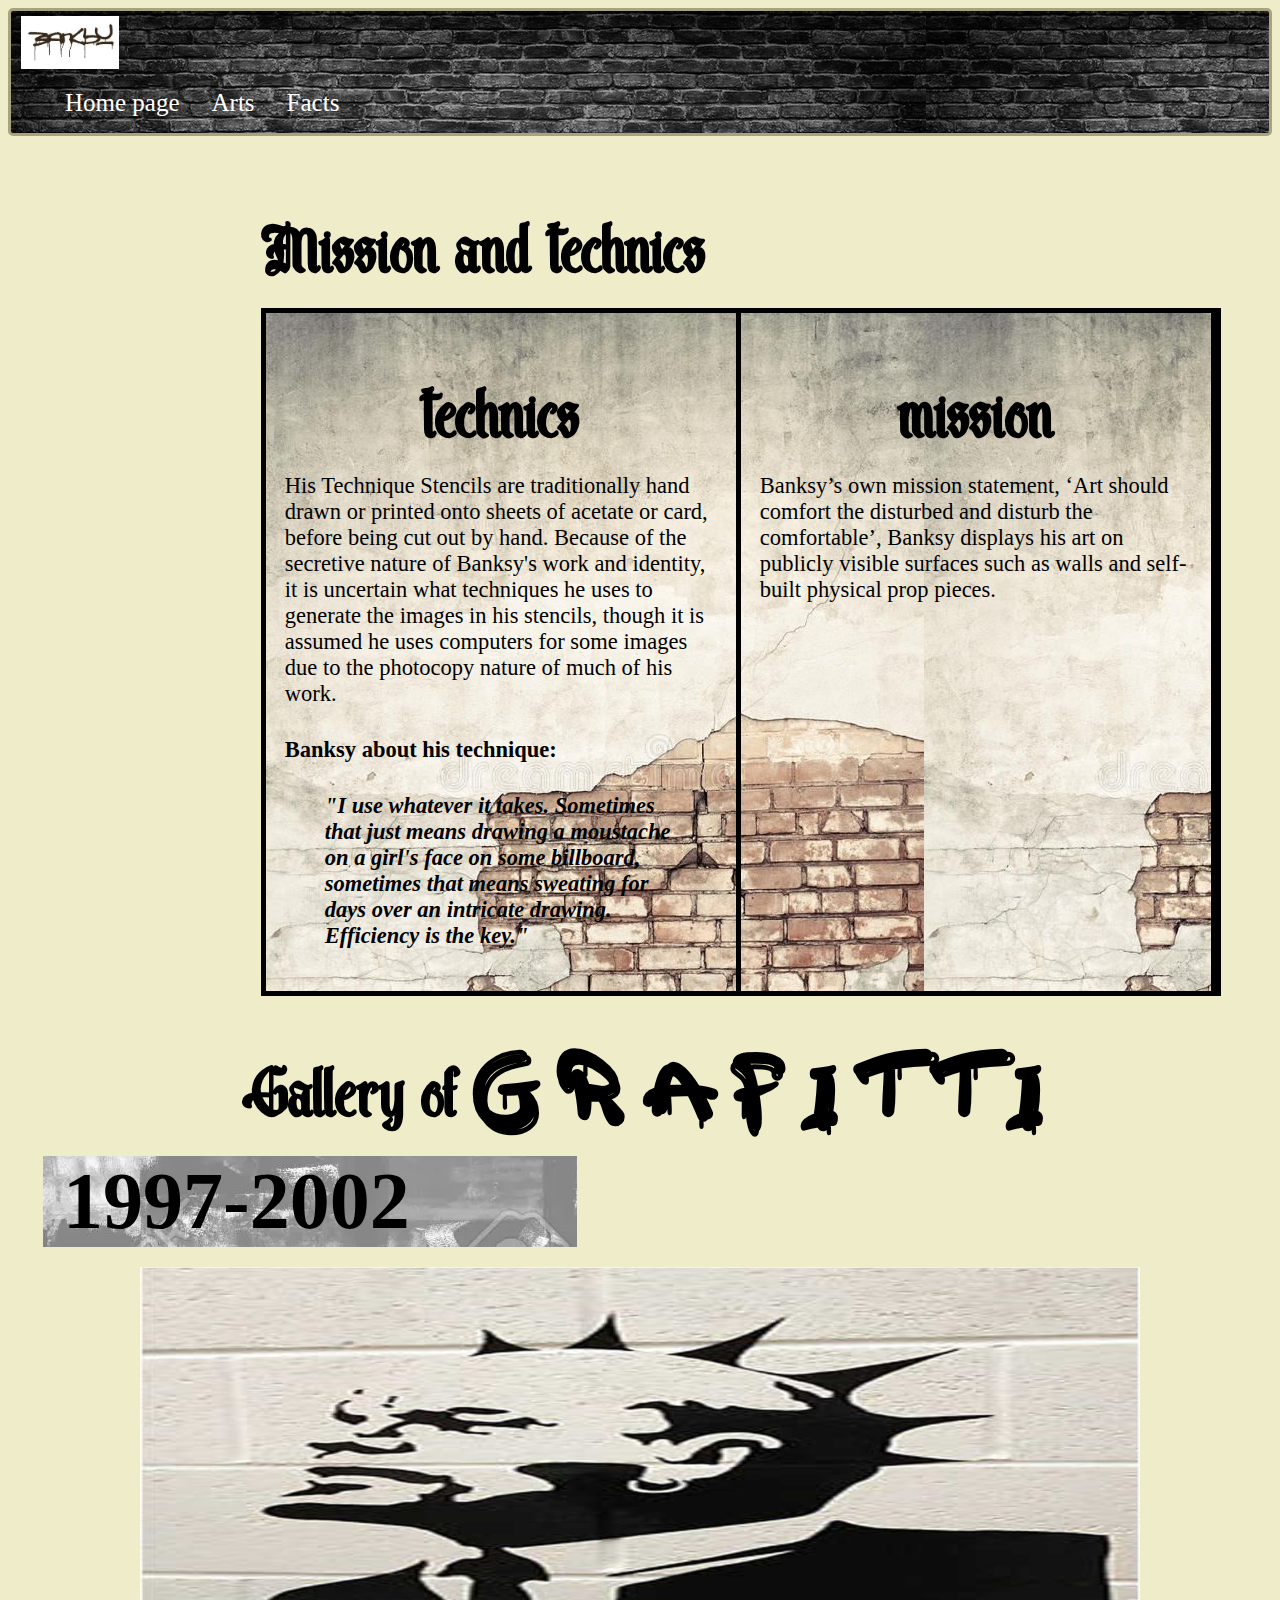
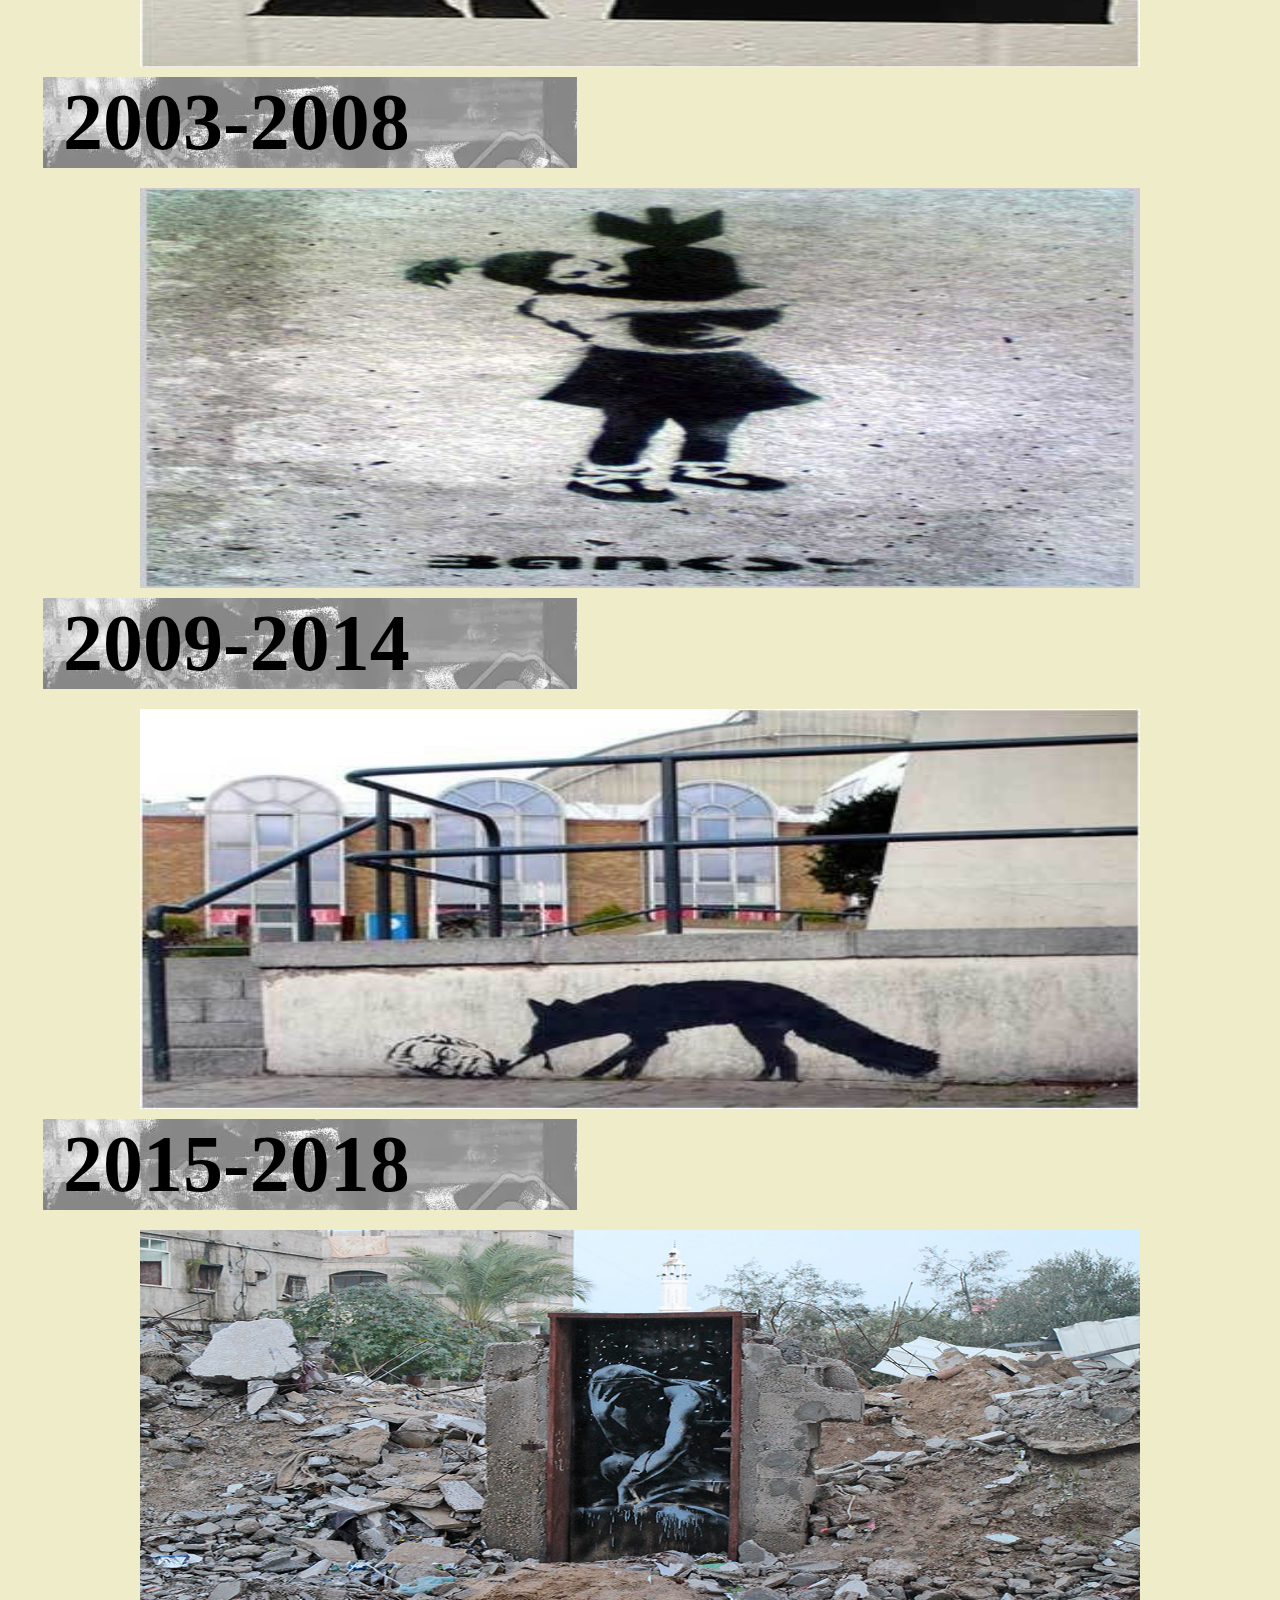
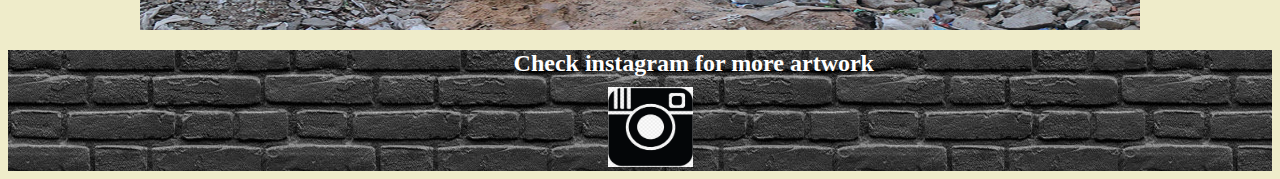
<file: index.html>
<!DOCTYPE html>
<html>
<head>
    <title>artiste</title>
    <meta charset="utf-8">
    <link rel="stylesheet" type="text/css" href="mycss.css">
    <link rel="stylesheet" type="text/css" href="stylsheet.css">
    <script src="myjs2.js"></script>
</head>
</html>
<body>
<header>
    <nav>
        <a href="main.html"><img src="images/99592b5737cf160bee1f36c98160c6d6.jpg" width="10%"></a>
        <ul>
            <li><a href="main.html">Home page</a></li>
            <li><a href="index.html">Arts</a></li>
            <li><a href="facts.html">Facts</a></li>
        </ul>
    </nav>
</header>
<section>
    <h1>Mission and technics</h1>
    <article>

        <div class="side">
        <p><h1>technics</h1>His Technique
            Stencils are traditionally hand drawn or printed onto sheets of acetate or card, before being cut out by hand. Because of the secretive nature of Banksy's work and identity, it is uncertain what techniques he uses to generate the images in his stencils, though it is assumed he uses computers for some images due to the photocopy nature of much of his work.<h4>Banksy about his technique: </h4>
        <blockquote>"I use whatever it takes. Sometimes that just means drawing a moustache on a girl's face on some billboard, sometimes that means sweating for days over an intricate drawing. Efficiency is the key."</blockquote> </p>
        </div>
        <div class="side">
            <p><h1>mission</h1>Banksy’s own mission statement, ‘Art should comfort the disturbed and disturb the comfortable’,
            Banksy displays his art on publicly visible surfaces such as walls and self-built physical prop pieces.</p></div>
    </article>
</section>
<div class="gallery">
    <h1>Gallery of <span id="grafitti">G r a f i t t i</span></h1>
    <h3>1997-2002</h3>
    <div id="slider">
        <img src="1997-2002/1997.jpg" alt="wait" id="slide" width="1000" height="400">

        <div id="precedent" onclick="ChangeSlide(-1)"><</div>
        <div id="suivant" onclick="ChangeSlide(1)">></div>
    </div>
    <h3>2003-2008</h3>
    <div id="slider">
        <img src="2003-2008/2003.jpg" alt="wait" id="slide1" width="1000" height="400">

        <div id="precedent" onclick="ChangeSlide2(-1)"><</div>
        <div id="suivant" onclick="ChangeSlide2(1)">></div>
    </div>
    <h3>2009-2014</h3>
    <div id="slider">
        <img src="2009-2014/2009.jpg" alt="wait" id="slide2" width="1000" height="400">

        <div id="precedent" onclick="ChangeSlide3(-1)"><</div>
        <div id="suivant" onclick="ChangeSlide3(1)">></div>
    </div>
    <h3>2015-2018</h3>
    <div id="slider">
        <img src="2015-2018/2015.jpg" alt="wait" id="slide3" width="1000" height="400">
        <div id="precedent" onclick="ChangeSlide4(-1)"><</div>
        <div id="suivant" onclick="ChangeSlide4(1)">></div>
    </div>
<span class="sort">
</span>
<footer>
    <h2>Check instagram for more artwork</h2>
    <a href="https://www.instagram.com/banksy/"><img  src="images/instagram-logo-115493861117qo7dgcmhr.png" width="85px" height="80"></a>
</footer>
</body>
</file>
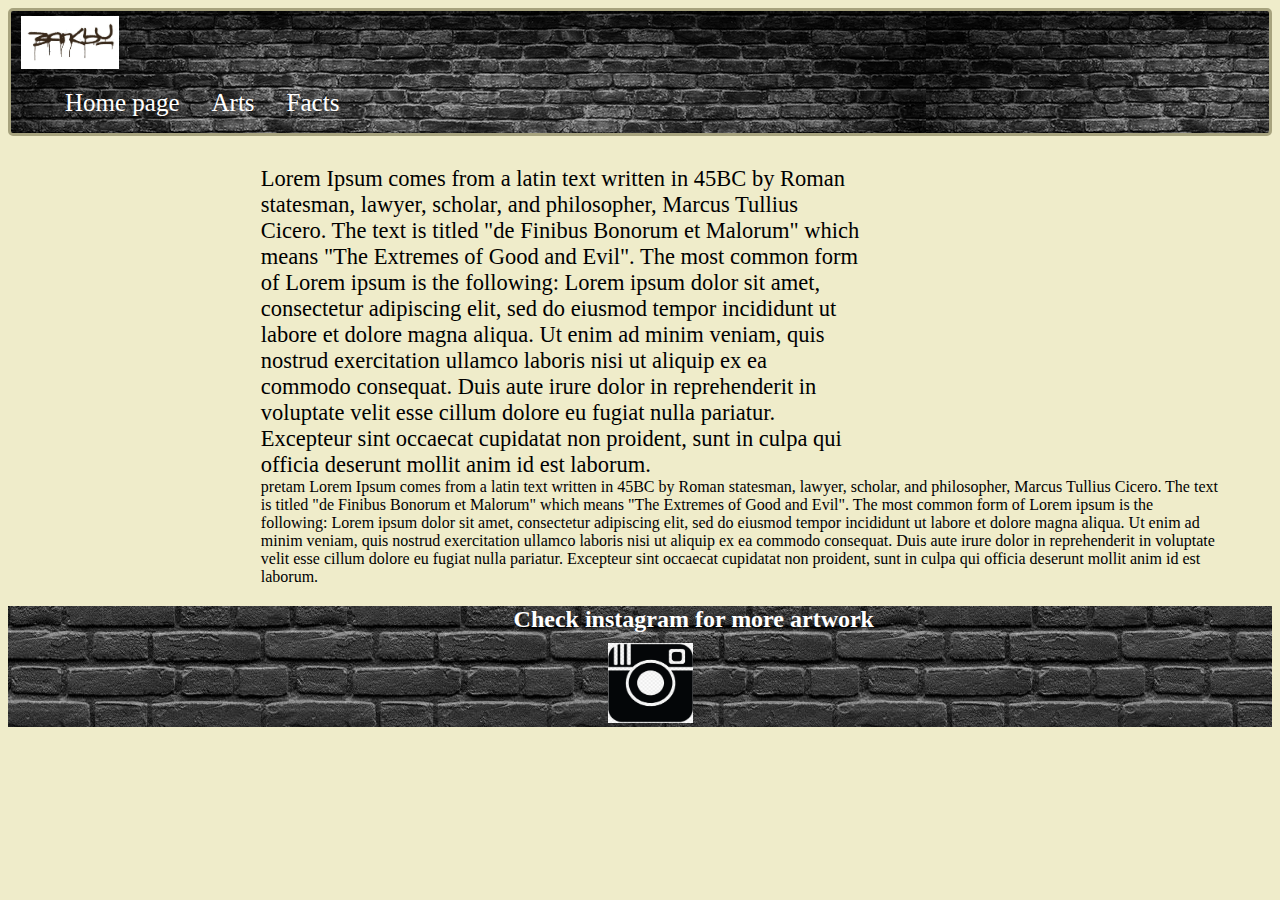
<file: facts.html>
<!DOCTYPE html>
<html lang="en">
<head>
    <meta charset="UTF-8">
    <title>Facts</title>
  <link rel="stylesheet" type="text/css" href="mycss.css">
</head>
<body>
<header>
  <nav>
    <a href="main.html"><img src="images/99592b5737cf160bee1f36c98160c6d6.jpg" width="10%"></a>
    <ul>
      <li><a href="main.html">Home page</a></li>
      <li><a href="index.html">Arts</a></li>
      <li><a href="facts.html">Facts</a></li>
    </ul>
  </nav>
</header>
<section>
  <article>
    Lorem Ipsum comes from a latin text written in 45BC by Roman statesman, lawyer, scholar, and philosopher, Marcus Tullius Cicero. The text is titled "de Finibus Bonorum et Malorum" which means "The Extremes of Good and Evil". The most common form of Lorem ipsum is the following:

    Lorem ipsum dolor sit amet, consectetur adipiscing elit, sed do eiusmod tempor incididunt ut labore et dolore magna aliqua. Ut enim ad minim veniam, quis nostrud exercitation ullamco laboris nisi ut aliquip ex ea commodo consequat. Duis aute irure dolor in reprehenderit in voluptate velit esse cillum dolore eu fugiat nulla pariatur. Excepteur sint occaecat cupidatat non proident, sunt in culpa qui officia deserunt mollit anim id est laborum.
  </article>
  <side>pretam Lorem Ipsum comes from a latin text written in 45BC by Roman statesman, lawyer, scholar, and philosopher, Marcus Tullius Cicero. The text is titled "de Finibus Bonorum et Malorum" which means "The Extremes of Good and Evil". The most common form of Lorem ipsum is the following:

    Lorem ipsum dolor sit amet, consectetur adipiscing elit, sed do eiusmod tempor incididunt ut labore et dolore magna aliqua. Ut enim ad minim veniam, quis nostrud exercitation ullamco laboris nisi ut aliquip ex ea commodo consequat. Duis aute irure dolor in reprehenderit in voluptate velit esse cillum dolore eu fugiat nulla pariatur. Excepteur sint occaecat cupidatat non proident, sunt in culpa qui officia deserunt mollit anim id est laborum.</side>
</section>
<footer>
  <h2>Check instagram for more artwork</h2>
  <a href="https://www.instagram.com/banksy/"><img  src="images/instagram-logo-115493861117qo7dgcmhr.png" width="85px" height="80"></a>
</footer>
</body>
</html>
</file>
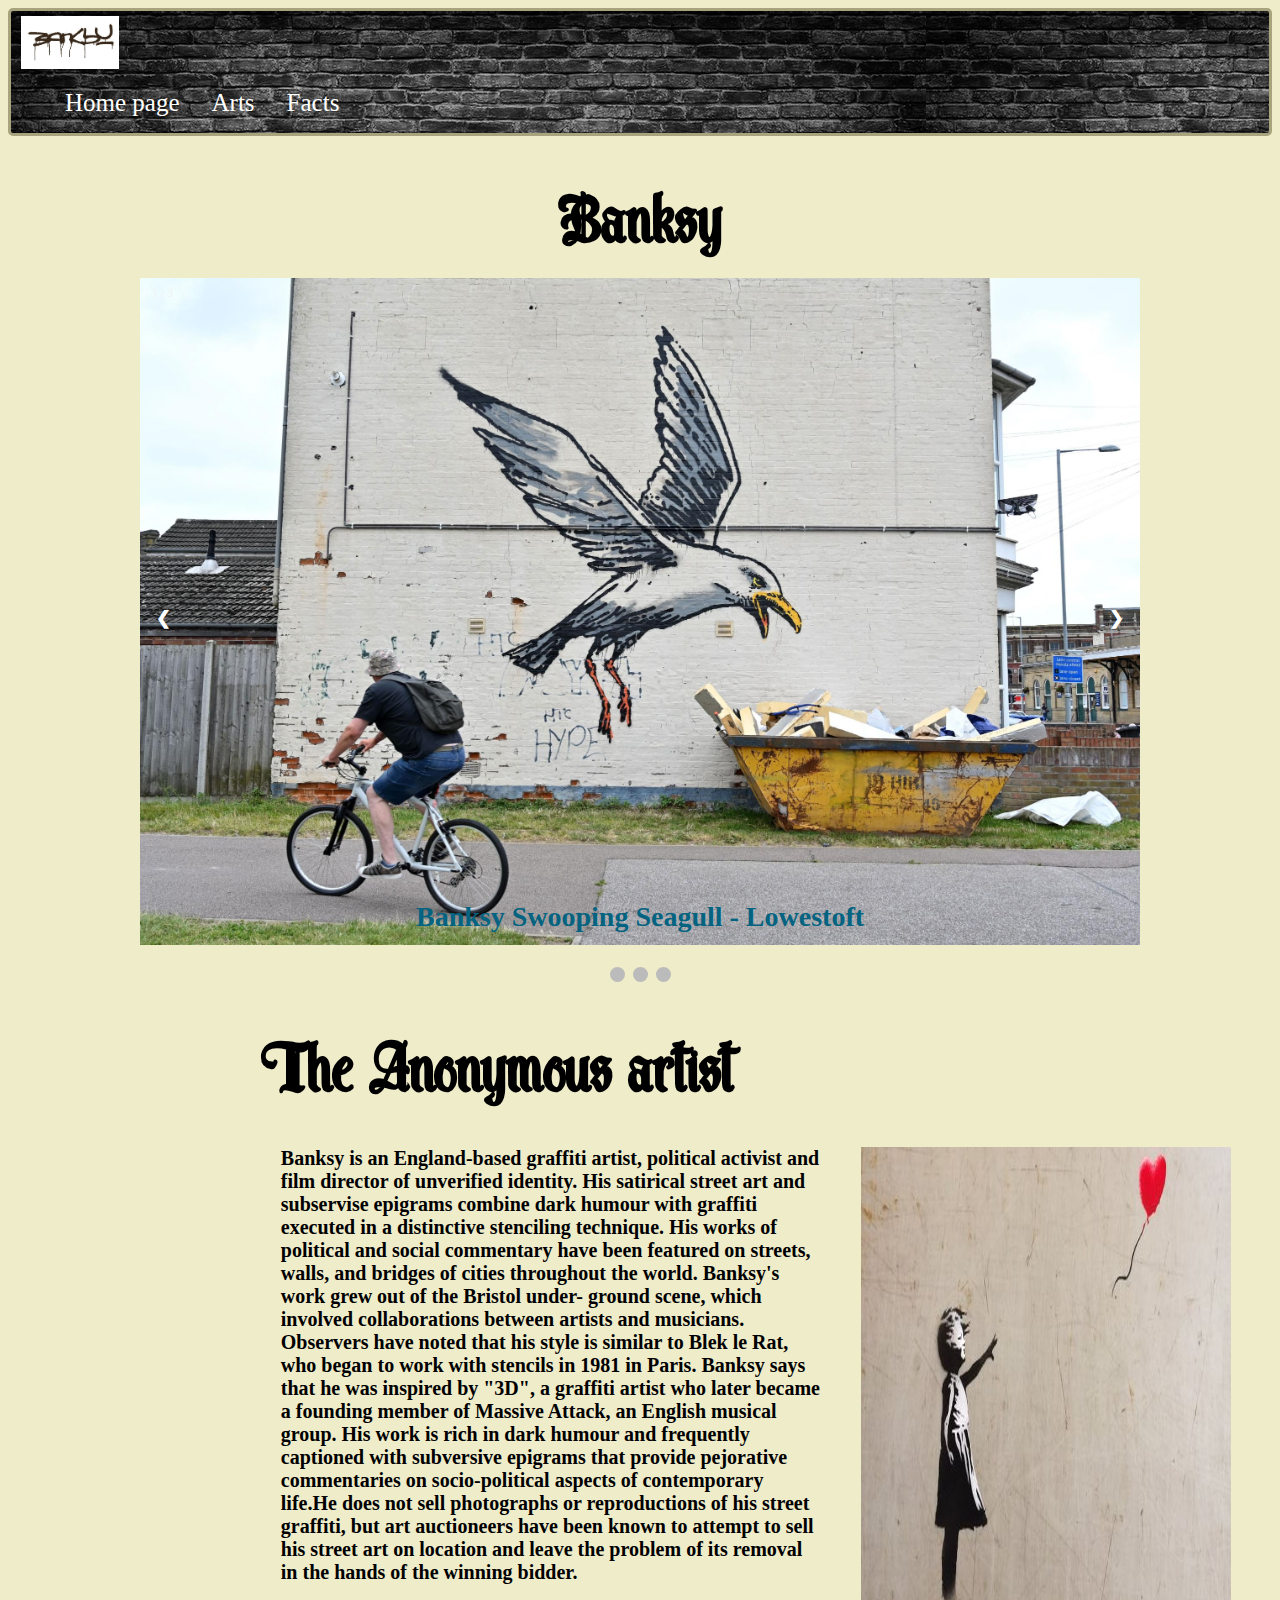
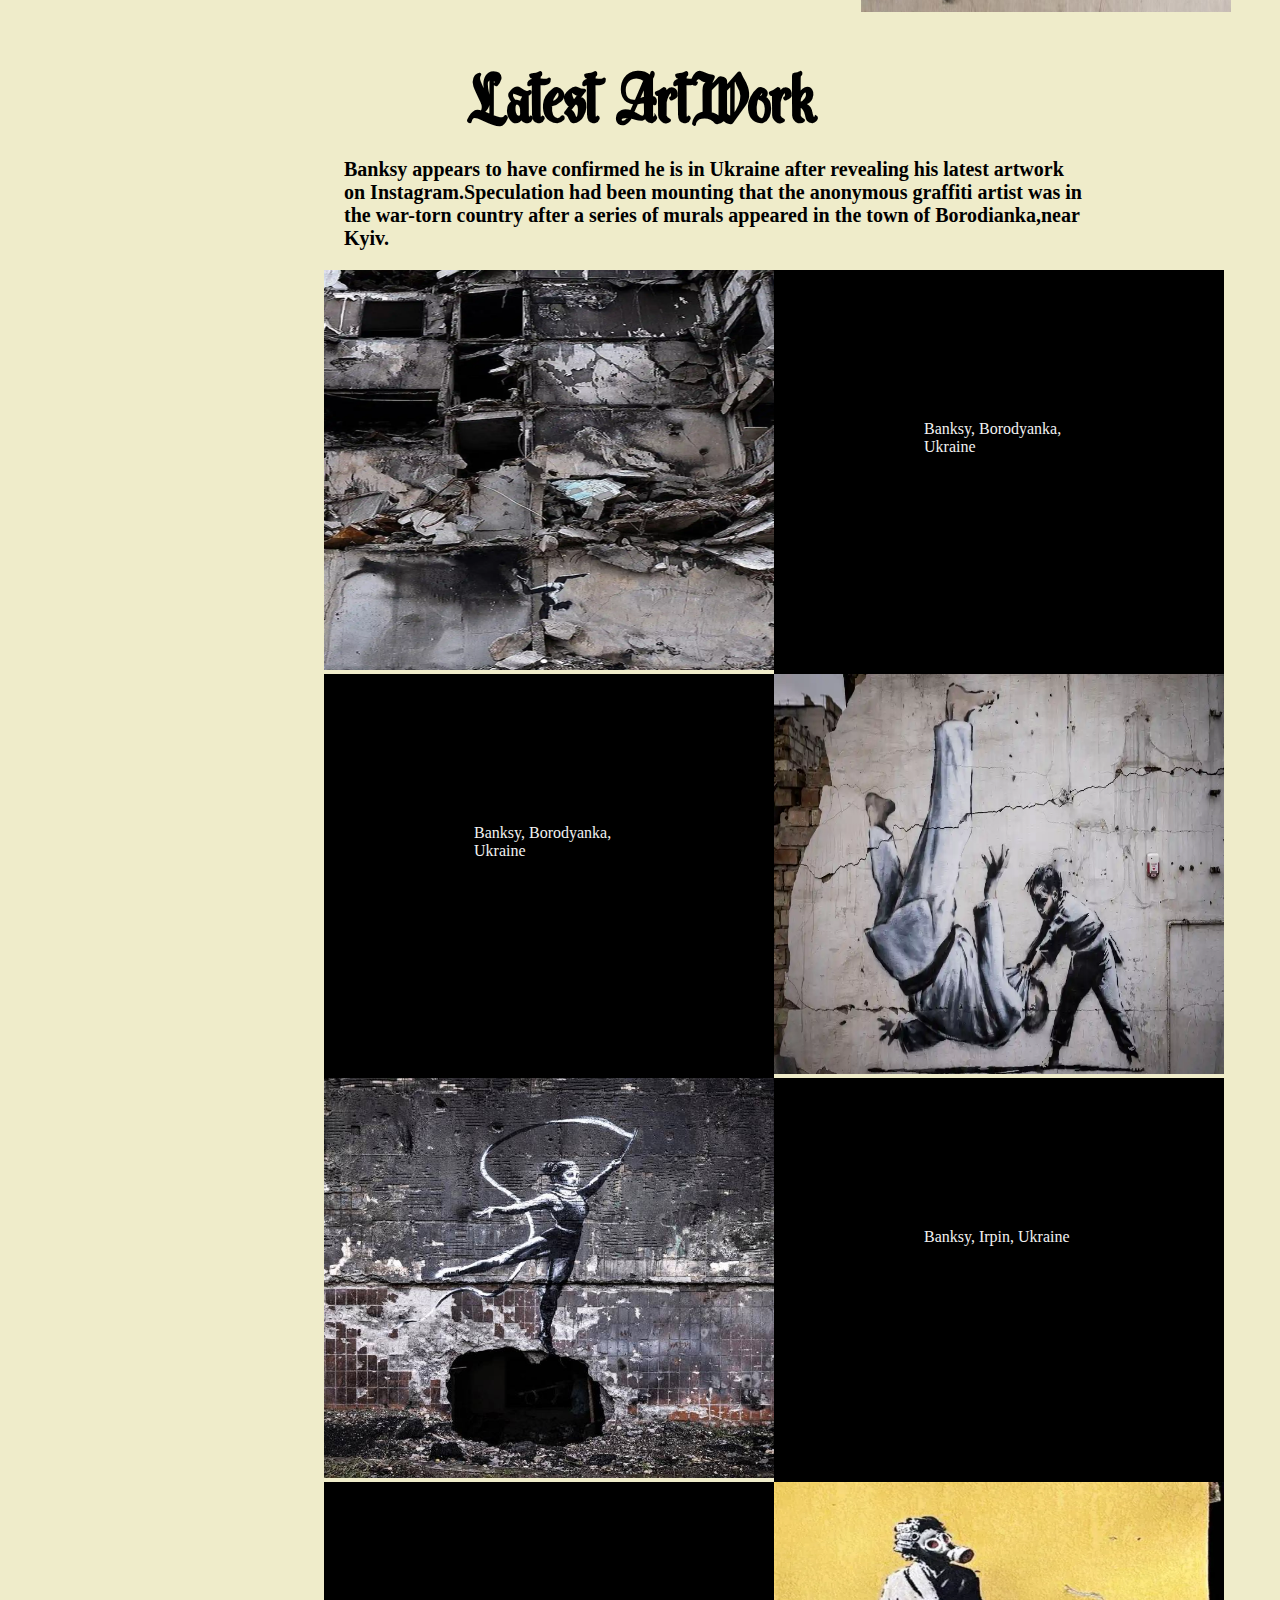
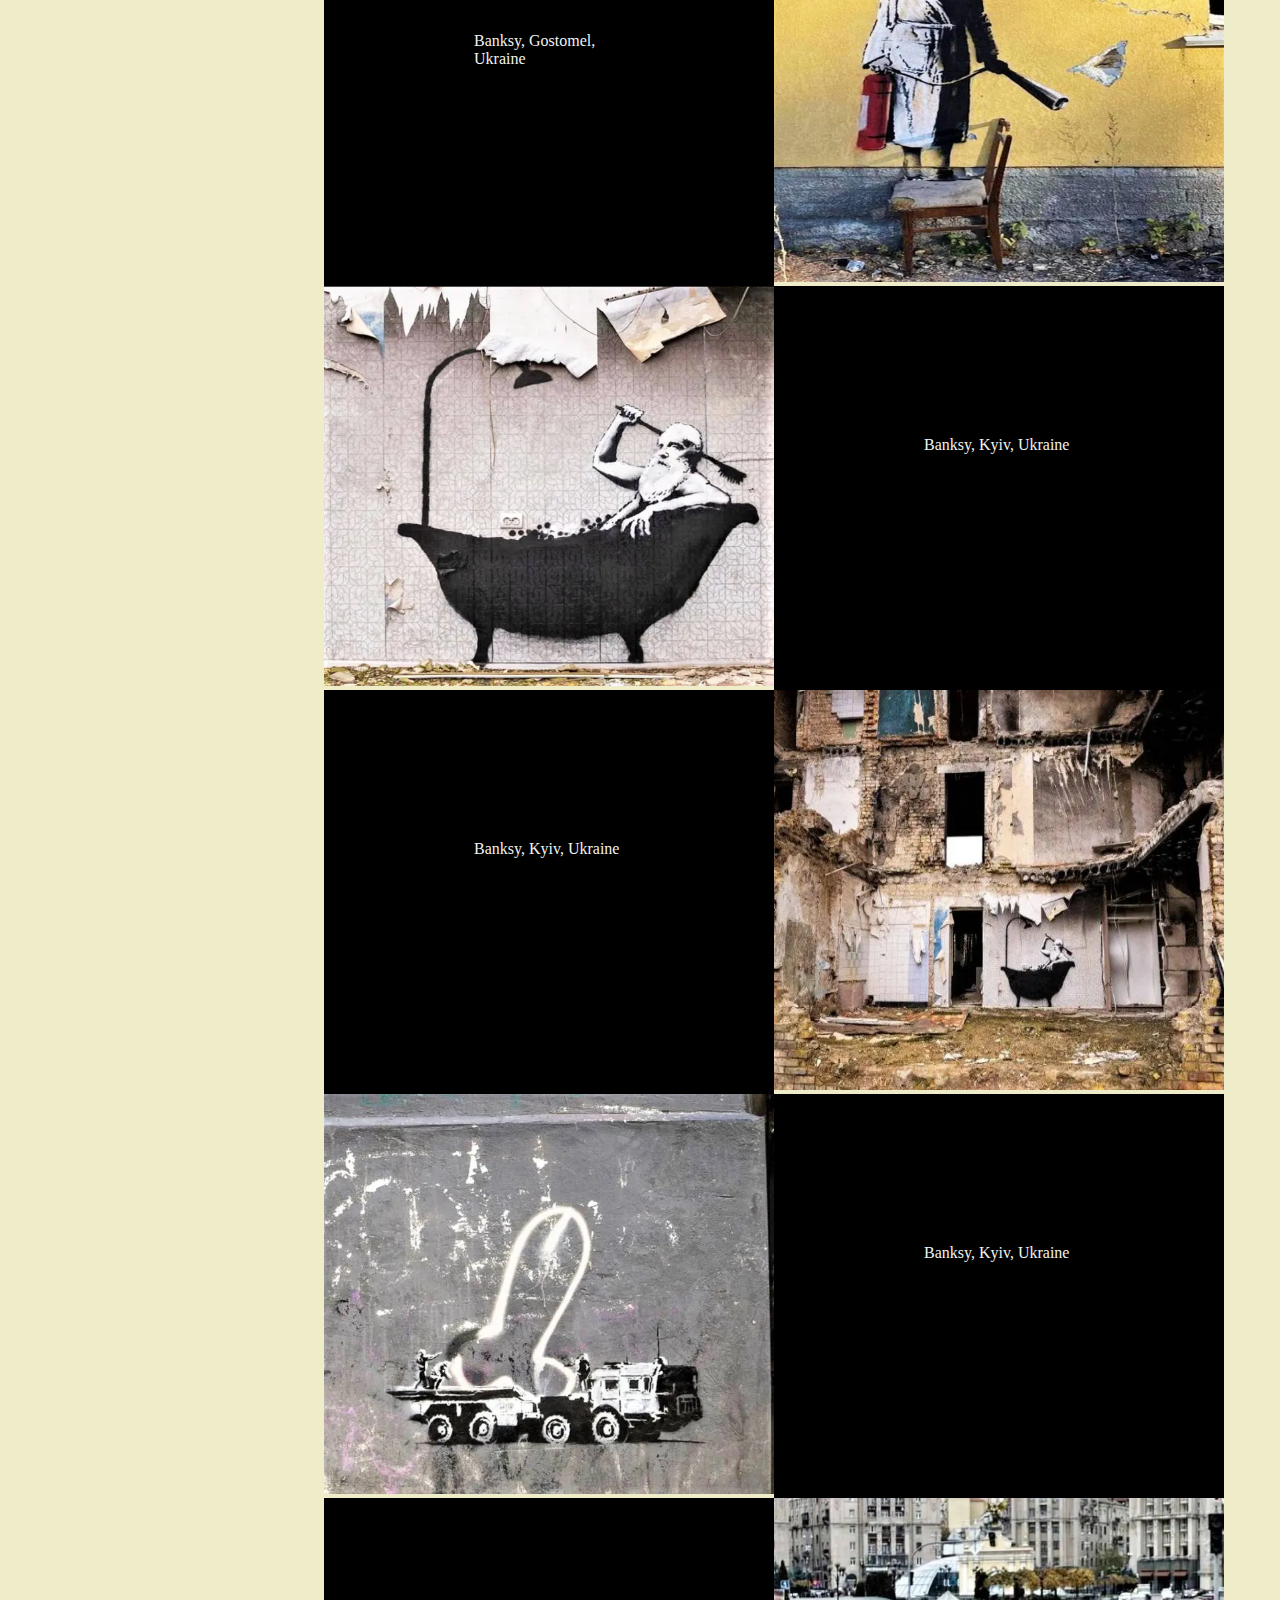
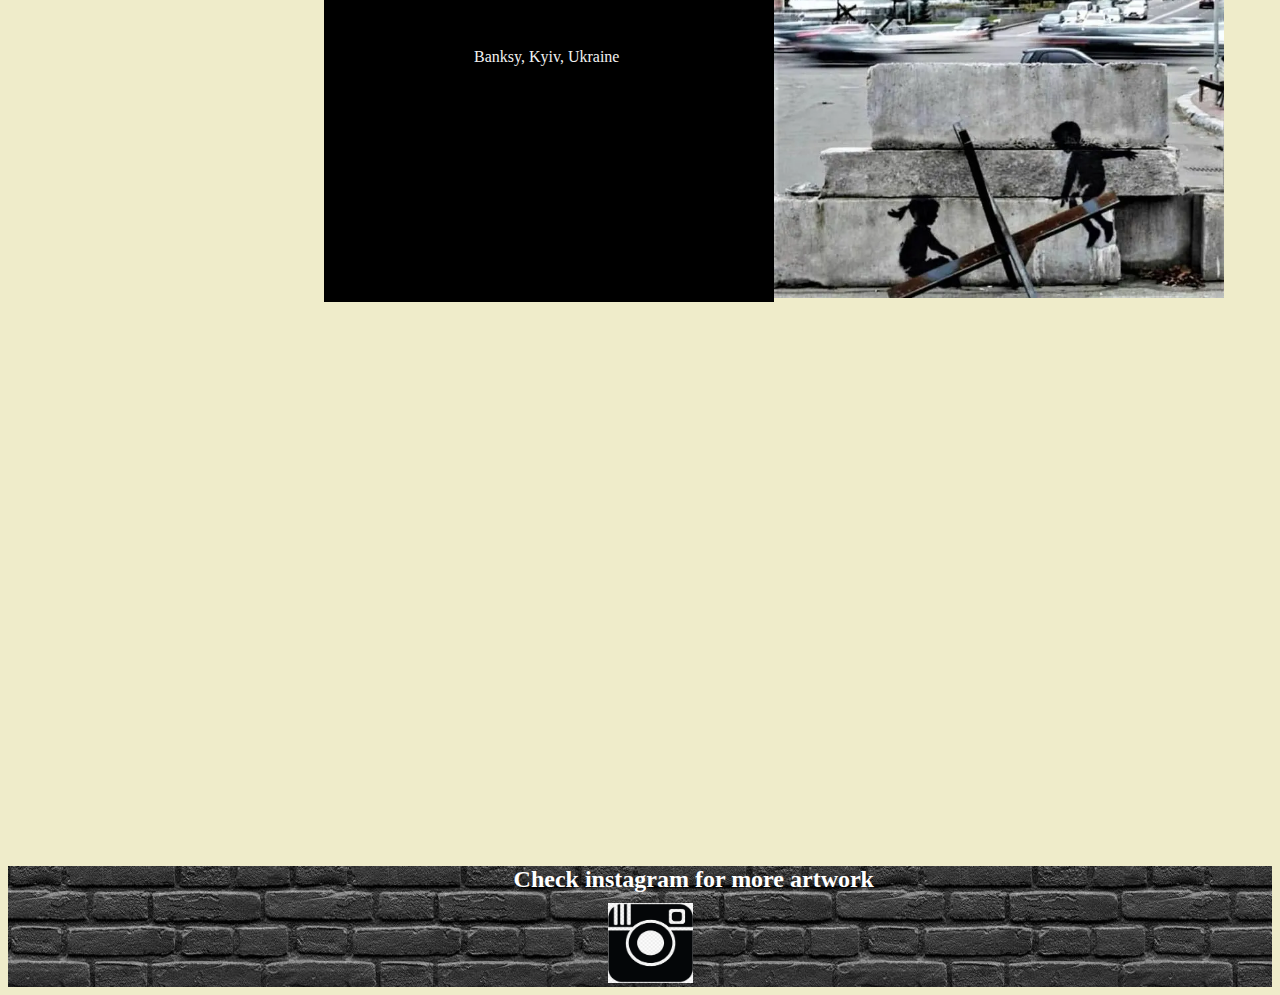
<file: main.html>
<!DOCTYPE html>
<html>
<head>

<title>artiste</title>
<meta charset="utf-8">
<link rel="stylesheet" type="text/css" href="mycss.css">
    <script src="myjs.js"></script>

</head>
</html>
<body>
<header>
    <nav>
        <a href="main.html"><img src="images/99592b5737cf160bee1f36c98160c6d6.jpg" width="10%"></a>
        <ul>
        <li><a href="main.html">Home page</a></li>
            <li><a href="index.html">Arts</a></li>
            <li><a href="facts.html">Facts</a></li>
        </ul>
    </nav>

</header>
<h1>Banksy</h1>
<div class="slideshow-container">

    <!-- Full-width images with number and caption text -->
    <div class="mySlides fade">
        <div class="numbertext">1 / 3</div>
        <img src="img1.jpg" style="width:100%">
        <div class="text">Banksy Swooping Seagull - Lowestoft</div>
    </div>

    <div class="mySlides fade">
        <div class="numbertext">2 / 3</div>
        <img src="img2.jpg" style="width:100%">
        <div class="text">I’m Out Of Bed Rat – Los Angeles/New York/Italy
        </div>
    </div>

    <div class="mySlides fade">
        <div class="numbertext">3 / 3</div>
        <img src="img3..jpg" style="width:100%">
        <div class="text">Rage, Flower Thrower –Palestine- Jerusalem</div>
    </div>

    <!-- Next and previous buttons -->
    <a class="prev" onclick="plusSlides(-1)">&#10094;</a>
    <a class="next" onclick="plusSlides(1)">&#10095;</a>
</div>
<br>

<!-- The dots/circles -->
<div style="text-align:center">
    <span class="dot" onclick="currentSlide(1)"></span>
    <span class="dot" onclick="currentSlide(2)"></span>
    <span class="dot" onclick="currentSlide(3)"></span>
</div>
<section>

<h1>The Anonymous artist</h1>
    <article>
        <p>Banksy is an England-based graffiti artist, political activist and film director of unverified identity. His satirical street art and subservise epigrams combine dark humour with graffiti executed in a distinctive stenciling technique. His works of political and social commentary have been featured on streets, walls, and bridges of cities throughout the world. Banksy's work grew out of the Bristol under- ground scene, which involved collaborations between artists and musicians.  Observers have noted that his style is similar to Blek le Rat, who began to work with stencils in 1981 in Paris. Banksy says that he was inspired by "3D", a graffiti artist who later became a founding member of Massive Attack, an English musical group.

            His work is rich in dark humour and frequently captioned with subversive epigrams that provide pejorative commentaries on socio-political aspects of contemporary life.He does not sell photographs or reproductions of his street graffiti, but art auctioneers have been known to attempt to sell his street art on location and leave the problem of its removal in the hands of the winning bidder.</p>
    </article>

    <aside>
        <img src="images/bansky_3.jpg" width="370px" height="465px">
    </aside>
</section>
<div id="artcontainer">
<h1>Latest ArtWork</h1>
<p>  Banksy appears to have confirmed he is in Ukraine after revealing
    his latest artwork on Instagram.Speculation had been mounting that
    the anonymous graffiti artist was in the war-torn country after a
    series of murals appeared in the town of Borodianka,near Kyiv.</p>

<div class="container">
<div class="imgside" >
    <img src="images/1.jpg" width="450px" height="400px"></div>
    <div class="emptyside">Banksy, Borodyanka, Ukraine
</div>
</div>

<div class="container">
    <div class="emptyside">Banksy, Borodyanka, Ukraine
    </div>
    <div class="imgside" >
    <img src="images/2.jpg" width="450px" height="400px">
    </div>
</div>
<div class="container">

    <div class="imgside" >
        <img src="images/3.jpg" width="450px" height="400px">
    </div>
    <div class="emptyside">Banksy, Irpin, Ukraine

    </div>
</div>

<div class="container">
    <div class="emptyside">Banksy, Gostomel, Ukraine
    </div>
    <div class="imgside">
        <img src="images/4.jpg" width="450px" height="400px">
    </div>
</div>
    <div class="container">

        <div class="imgside" >
            <img src="images/5.jpg" width="450px" height="400px">
        </div>
        <div class="emptyside">Banksy, Kyiv, Ukraine

        </div>
    </div>

    <div class="container">
        <div class="emptyside">Banksy, Kyiv, Ukraine
        </div>
        <div class="imgside" >
            <img src="images/6.jpg" width="450px" height="400px">
        </div>
    </div>


    <div class="container">

        <div class="imgside" >
            <img src="images/7.jpg" width="450px" height="400px">
        </div>
        <div class="emptyside">Banksy, Kyiv, Ukraine

        </div>
    </div>


    <div class="container">
        <div class="emptyside">Banksy, Kyiv, Ukraine
        </div>
        <div class="imgside" >
            <img src="images/8.jpg" width="450px" height="400px">
        </div>
    </div>
</div>


</div>
<iframe width="900" height="400" src="https://www.youtube.com/embed/U7lVSWWCaws" title="YouTube video player" frameborder="0" allow="accelerometer; autoplay; encrypted-media; gyroscope; picture-in-picture" allowfullscreen></iframe>

<footer>
    <h2>Check instagram for more artwork</h2>
        <a href="https://www.instagram.com/banksy/"><img  src="images/instagram-logo-115493861117qo7dgcmhr.png" width="85px" height="80"></a>
</footer>
</body>
</file>
<file: mycss.css>
@font-face {
   font-family:'Best Christmas' ;
   src:url('font/Best Christmas - Personal Use.otf');
}
body{
   background-color: #EFECCA;
}
nav{
   display: flex;
   flex-wrap: wrap;
   flex-direction: row;
   background-image: url("dark-brick-wall-texture-black-260nw-712678783.jpg") ;


   border:  #A7A37E solid;
   border-radius: 5PX;
   margin-bottom: 30px;

}
nav img{
   margin-left: 10px;
   margin-top: 5px;
}
li{
   display: inline-block;
   margin-left: 9px;
   margin-right: 9px;
   font-size: 25px;
}
li a{
   text-decoration: none;
   color: white;
   padding: 5px;
}
li:hover{
   background-color: #E6E2AF;
}
h1{
   font-family:'Best Christmas';
   font-size: 80px;
   text-align: center;
   margin-bottom: 20px;
}
aside{
   width:300px;
   padding-top: 20px;

}
article{
   width:600px;
   font-size: 22.5px;
   padding-top: -10px;

}
section{
   width:960px;
   display: flex;
   flex-wrap: wrap;
   flex-direction: row;
   align-content: space-between;
   margin-left: 20%;

}

* {box-sizing:border-box}

/* Slideshow container */
.slideshow-container {
   max-width: 1000px;
   position: relative;
   margin: auto;
}

/* Hide the images by default */
.mySlides {
   display: none;
}

/* Next & previous buttons */
.prev, .next {
   cursor: pointer;
   position: absolute;
   top: 50%;
   width: auto;
   margin-top: -22px;
   padding: 16px;
   color: white;
   font-weight: bold;
   font-size: 18px;
   transition: 0.6s ease;
   border-radius: 0 3px 3px 0;
   user-select: none;
}

/* Position the "next button" to the right */
.next {
   right: 0;
   border-radius: 3px 0 0 3px;
}

/* On hover, add a black background color with a little bit see-through */
.prev:hover, .next:hover {
   background-color: rgba(0,0,0,0.8);
}

/* Caption text */
.text {
   color: #046380;
   font-size: 28px;
   font-weight: bold;
   padding: 8px 12px;
   position: absolute;
   bottom: 8px;
   width: 100%;
   text-align: center;
}

/* Number text (1/3 etc) */
.numbertext {
   color: #f2f2f2;
   font-size: 12px;
   padding: 8px 12px;
   position: absolute;
   top: 0;
}

/* The dots/bullets/indicators */
.dot {
   cursor: pointer;
   height: 15px;
   width: 15px;
   margin: 0 2px;
   background-color: #bbb;
   border-radius: 50%;
   display: inline-block;
   transition: background-color 0.6s ease;
}

.active, .dot:hover {
   background-color: #717171;
}

/* Fading animation */
.fade {
   animation-name: fade;
   animation-duration: 1.5s;
}

@keyframes fade {
   from {opacity: .4}
   to {opacity: 1}
}
p{
   font-size: 20px;
   font-weight: bold;
   margin-left: 20px;
   width:90%;

}
#artcontainer p{

   width:78%;
}
.container{
   width: 900px;
   display: flex;
   flex-wrap: wrap;
   flex-direction: row;
   align-content: space-between;
}
#artcontainer h1{
   margin-right: 33%;
}
#artcontainer{
   margin-left: 25%;
   margin-bottom: 40px;
}
.emptyside{
   width: 450px;
   background-color: black;
   color: #f2f2f2;
   padding: 150px;


}
.imgside img:hover{
   transform: scale(1.2,1.2);
}
.imgside{
   width:450px;

}
iframe{
   margin-left: 25%;
   margin-bottom:100px ;

}
footer{
   background-image: url("Black-Painted-Brick-Effect-Wallpaper-Mural-Plain.jpg");
   padding-left: 40%;
   position: relative;
   color:white;
}
footer img{
   position: relative;
   left:12.5%;
   margin-top: -10px;
}
@media screen and (max-width: 750px){

   body{
      width: 100%;
      align-content: center;
      display: flex;
      padding:0px;
      margin: 0px;
      flex-direction: column;
   }

   nav
   {
      width:100%;

   }


   nav li
   {
    color:white;
      display: block;

   }
   nav ul{

      width:70%;
      text-align: center;

      padding-left: 50%;
      border-radius: 5%;
   }

    li:hover
   {
      background-color: #bbbbbb;

   }

   section
   { width: 100%;
      flex-direction: column;
      flex-wrap: wrap;
      margin:0px;
   }
   section h1{
      width:100%;

   }
   article{
      width:100%;
      text-align: center;
      margin: 0px;
      background-image: url("images/bansky_3.jpg");
      color:#046380;
      font-weight: bold;
   }
aside{
   display: none;
}
#artcontainer{
   width:100%;
   margin-left: 3%;
   display: flex;
   flex-direction: column;
}
.emptyside{
   display:none;
}
iframe{
   width:100%;
   margin-left: 0px;
}
p{
   margin-left: 0px;
   width:80%;
}
   /*.titre{
      font-family:"DancingScript-Regular";
      width: 45px ;
      font-size: 50px;
      color: #d5c3a0 ;
      display:inline;
      margin: auto;
   }
   h1 section{
      margin-right: -20px;
   }*/

}
</file>
<file: stylsheet.css>
@font-face {
   /* font-family:'BombDaGone' ;
    src:url('font/BombDaGonePERSONALUSEONLY.otf');*/

    font-family:'Graffiti' ;
    src:url('font/aAttackGraffiti.otf');
}
article{
    width:100%;
    border:black solid 5px;
    display: flex;
    flex-direction: row;
    flex-wrap: wrap;
    background-image: url("df7fa2ec5e349bc220dfdcc11c20f048.jpg");
}
.side{
    width:50%;
   padding: 2%;
    border-right:black solid 5px;



}
blockquote{
    font-weight: bolder;
    font-family: Andalus Century sans-serif;
    font-style: italic;
}
h3{
    font-family: Dubai;
    font-size: 80px;
    margin-top:10px;
    margin-bottom: 20px;
    margin-left: 35px;
    text-align: center;
}
#grafitti{
    font-family: 'Graffiti';
}
#slider {
    position: relative;
    width: 1000px;
    margin: auto;
    display: flex;
    align-items: center;
}

#precedent,
#suivant {
    cursor: pointer;
    transition: opacity 0.3s ease;
    opacity: 0;
    position: absolute;
    font-size: 100px;
    color: rgba(220, 220, 220, 0.8);
    background-color: rgba(0, 0, 0, 0.8);
    padding: 10px;
}

#precedent {
    left: 0;
}

#suivant {
    right: 0;
}

#slider:hover #precedent,
#slider:hover #suivant {
    opacity: 1;
}
.gallery h3{
    margin-right:55% ;
    padding-left:20px;
    text-align:left;
    background-image: url("81279590-vintage-graffiti-background-on-old-house-in-minsk-belarus-drawn-by-hand-on-plastered-brick-wall-abst.jpg");
}
</file>
